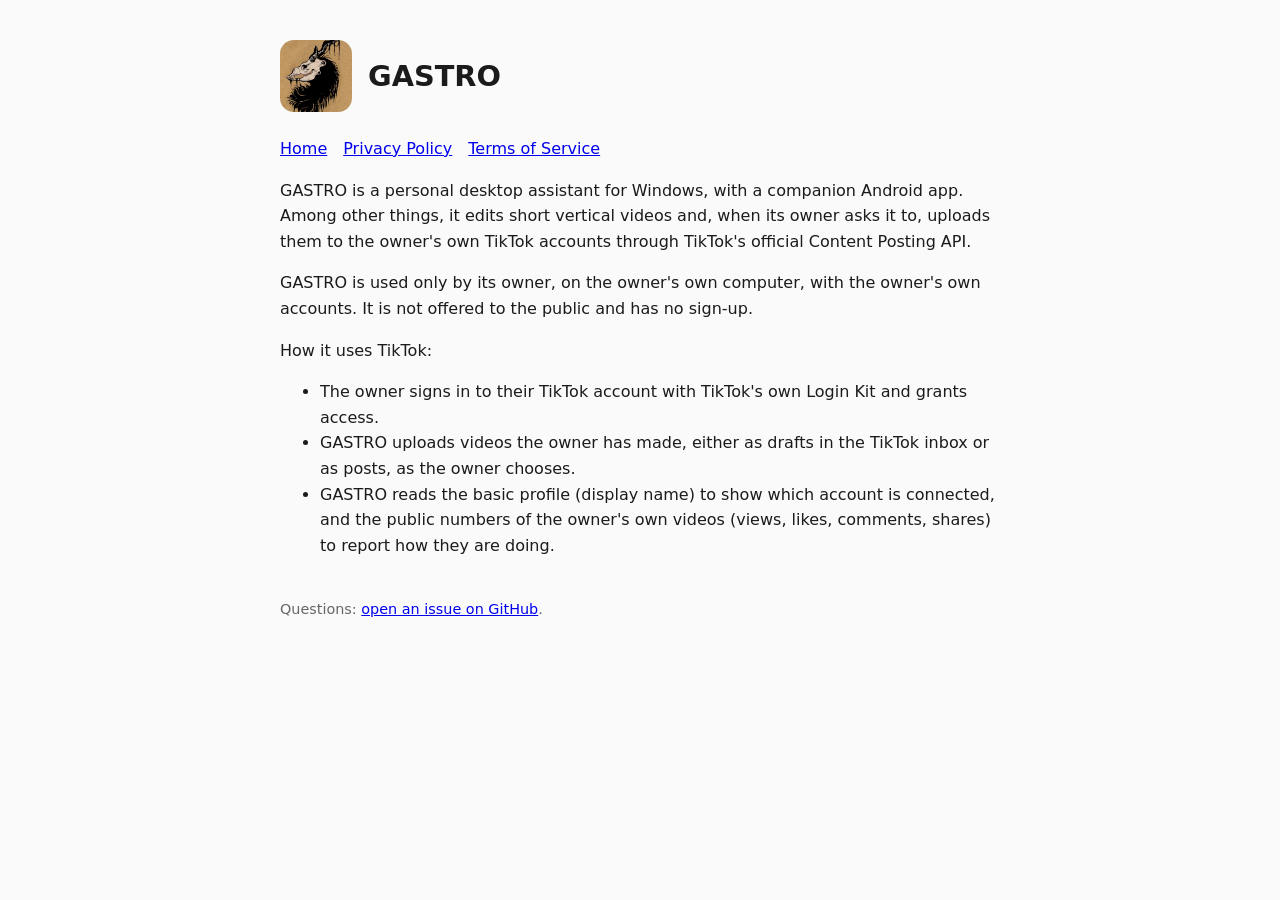
<file: index.html>
<!DOCTYPE html>
<html lang="en"><head><meta charset="utf-8"><meta name="viewport" content="width=device-width,initial-scale=1">
<title>GASTRO</title><link rel="stylesheet" href="style.css"></head>
<body>
<header><img src="icon.png" alt="GASTRO icon"><h1>GASTRO</h1></header>
<nav><a href="./">Home</a><a href="privacy.html">Privacy Policy</a><a href="terms.html">Terms of Service</a></nav>
<p>GASTRO is a personal desktop assistant for Windows, with a companion Android app. Among other things, it edits short
vertical videos and, when its owner asks it to, uploads them to the owner's own TikTok accounts through TikTok's official
Content Posting API.</p>
<p>GASTRO is used only by its owner, on the owner's own computer, with the owner's own accounts. It is not offered to
the public and has no sign-up.</p>
<p>How it uses TikTok:</p>
<ul>
<li>The owner signs in to their TikTok account with TikTok's own Login Kit and grants access.</li>
<li>GASTRO uploads videos the owner has made, either as drafts in the TikTok inbox or as posts, as the owner chooses.</li>
<li>GASTRO reads the basic profile (display name) to show which account is connected, and the public numbers of the
owner's own videos (views, likes, comments, shares) to report how they are doing.</li>
</ul>
<footer>Questions: <a href="https://github.com/MahadevaKAFKA/gastro-site/issues">open an issue on GitHub</a>.</footer>
</body></html>
</file>
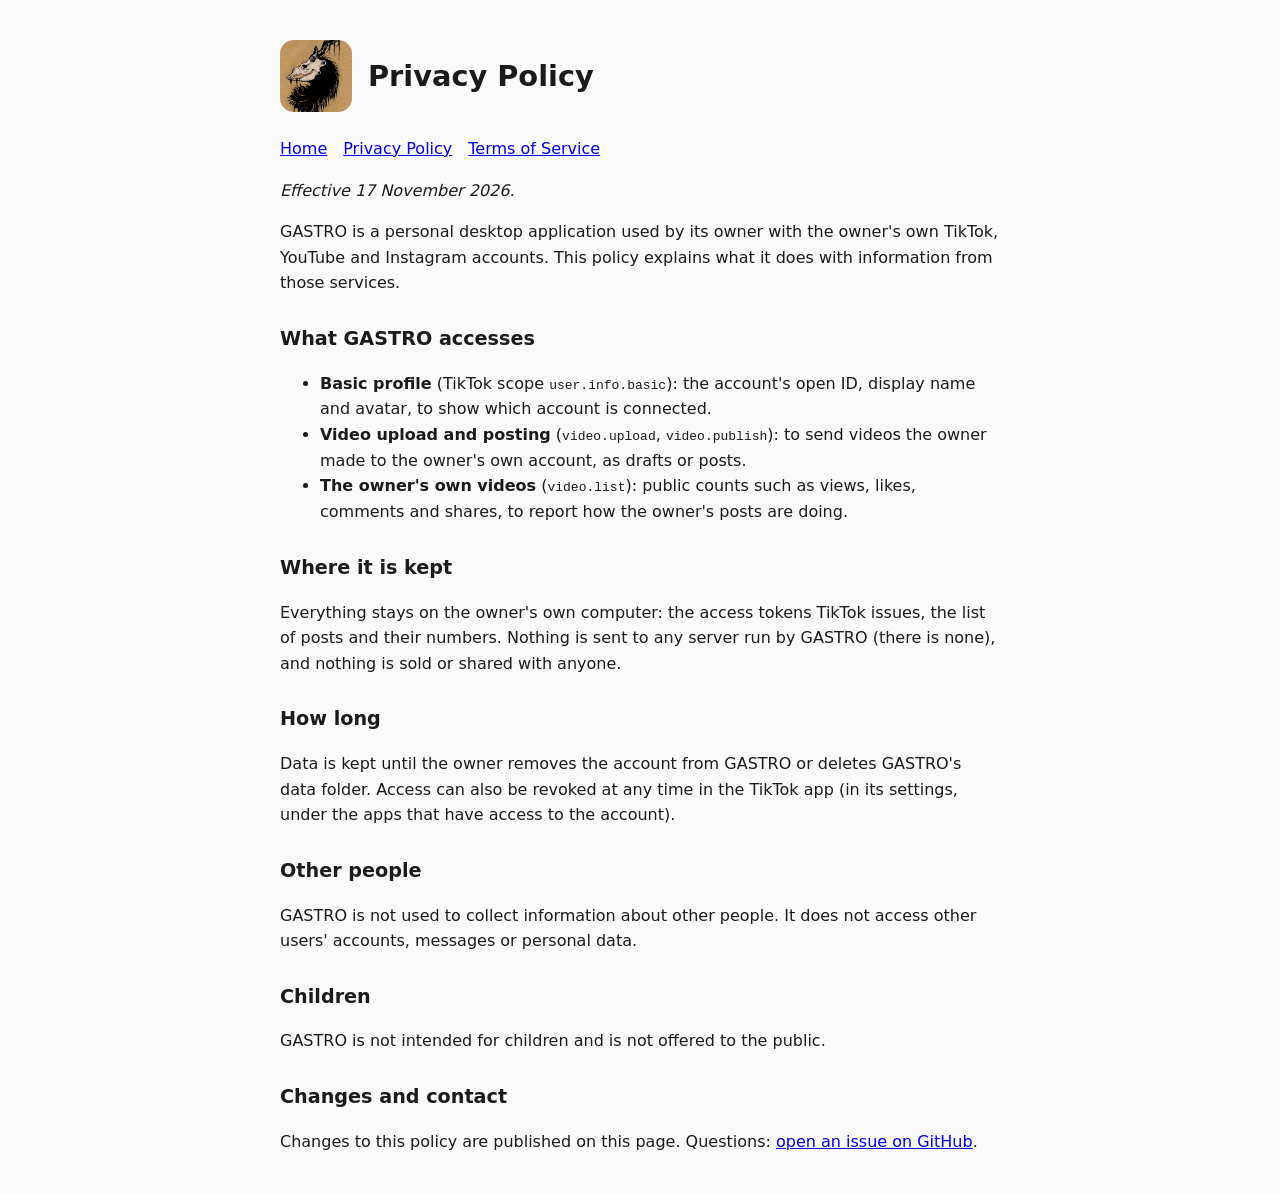
<file: privacy.html>
<!DOCTYPE html>
<html lang="en"><head><meta charset="utf-8"><meta name="viewport" content="width=device-width,initial-scale=1">
<title>GASTRO – Privacy Policy</title><link rel="stylesheet" href="style.css"></head>
<body>
<header><img src="icon.png" alt="GASTRO icon"><h1>Privacy Policy</h1></header>
<nav><a href="./">Home</a><a href="privacy.html">Privacy Policy</a><a href="terms.html">Terms of Service</a></nav>
<p><em>Effective 17 November 2026.</em></p>
<p>GASTRO is a personal desktop application used by its owner with the owner's own TikTok, YouTube and Instagram
accounts. This policy explains what it does with information from those services.</p>
<h2>What GASTRO accesses</h2>
<ul>
<li><strong>Basic profile</strong> (TikTok scope <code>user.info.basic</code>): the account's open ID, display name and avatar,
to show which account is connected.</li>
<li><strong>Video upload and posting</strong> (<code>video.upload</code>, <code>video.publish</code>): to send videos the owner
made to the owner's own account, as drafts or posts.</li>
<li><strong>The owner's own videos</strong> (<code>video.list</code>): public counts such as views, likes, comments and shares,
to report how the owner's posts are doing.</li>
</ul>
<h2>Where it is kept</h2>
<p>Everything stays on the owner's own computer: the access tokens TikTok issues, the list of posts and their numbers.
Nothing is sent to any server run by GASTRO (there is none), and nothing is sold or shared with anyone.</p>
<h2>How long</h2>
<p>Data is kept until the owner removes the account from GASTRO or deletes GASTRO's data folder. Access can also be
revoked at any time in the TikTok app (in its settings, under the apps that have access to the account).</p>
<h2>Other people</h2>
<p>GASTRO is not used to collect information about other people. It does not access other users' accounts, messages or
personal data.</p>
<h2>Children</h2>
<p>GASTRO is not intended for children and is not offered to the public.</p>
<h2>Changes and contact</h2>
<p>Changes to this policy are published on this page. Questions:
<a href="https://github.com/MahadevaKAFKA/gastro-site/issues">open an issue on GitHub</a>.</p>
</body></html>
</file>
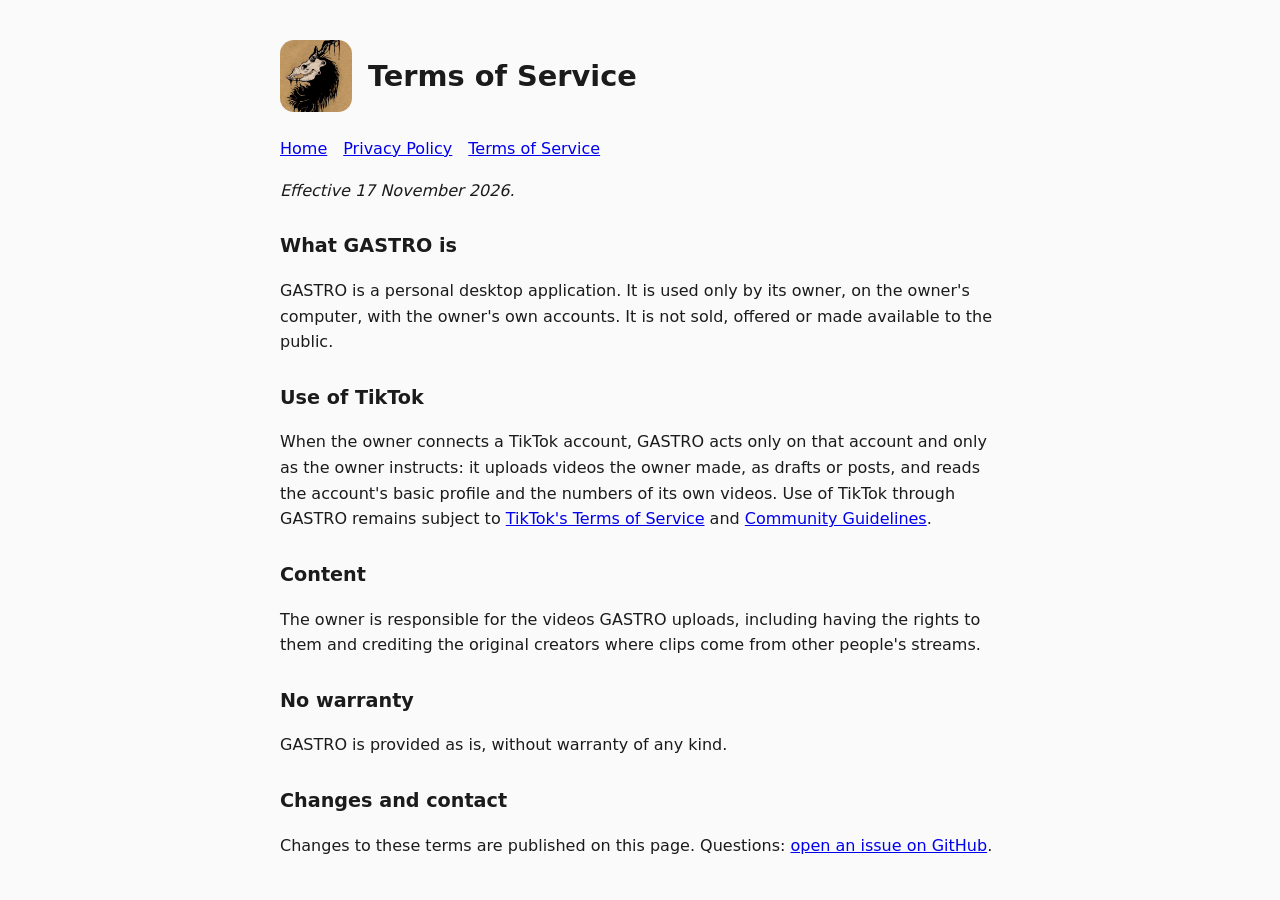
<file: terms.html>
<!DOCTYPE html>
<html lang="en"><head><meta charset="utf-8"><meta name="viewport" content="width=device-width,initial-scale=1">
<title>GASTRO – Terms of Service</title><link rel="stylesheet" href="style.css"></head>
<body>
<header><img src="icon.png" alt="GASTRO icon"><h1>Terms of Service</h1></header>
<nav><a href="./">Home</a><a href="privacy.html">Privacy Policy</a><a href="terms.html">Terms of Service</a></nav>
<p><em>Effective 17 November 2026.</em></p>
<h2>What GASTRO is</h2>
<p>GASTRO is a personal desktop application. It is used only by its owner, on the owner's computer, with the owner's own
accounts. It is not sold, offered or made available to the public.</p>
<h2>Use of TikTok</h2>
<p>When the owner connects a TikTok account, GASTRO acts only on that account and only as the owner instructs: it uploads
videos the owner made, as drafts or posts, and reads the account's basic profile and the numbers of its own videos.
Use of TikTok through GASTRO remains subject to
<a href="https://www.tiktok.com/legal/terms-of-service">TikTok's Terms of Service</a> and
<a href="https://www.tiktok.com/community-guidelines">Community Guidelines</a>.</p>
<h2>Content</h2>
<p>The owner is responsible for the videos GASTRO uploads, including having the rights to them and crediting the
original creators where clips come from other people's streams.</p>
<h2>No warranty</h2>
<p>GASTRO is provided as is, without warranty of any kind.</p>
<h2>Changes and contact</h2>
<p>Changes to these terms are published on this page. Questions:
<a href="https://github.com/MahadevaKAFKA/gastro-site/issues">open an issue on GitHub</a>.</p>
</body></html>
</file>
<file: style.css>
body{font-family:system-ui,-apple-system,Segoe UI,Roboto,sans-serif;max-width:720px;margin:40px auto;padding:0 20px;line-height:1.6;color:#1b1b1b;background:#fafafa}
header{display:flex;align-items:center;gap:16px;margin-bottom:24px}
header img{width:72px;height:72px;border-radius:14px}
h1{margin:0;font-size:1.8rem}h2{margin-top:28px;font-size:1.2rem}
nav a{margin-right:16px}footer{margin-top:40px;font-size:.9rem;color:#666}
</file>
